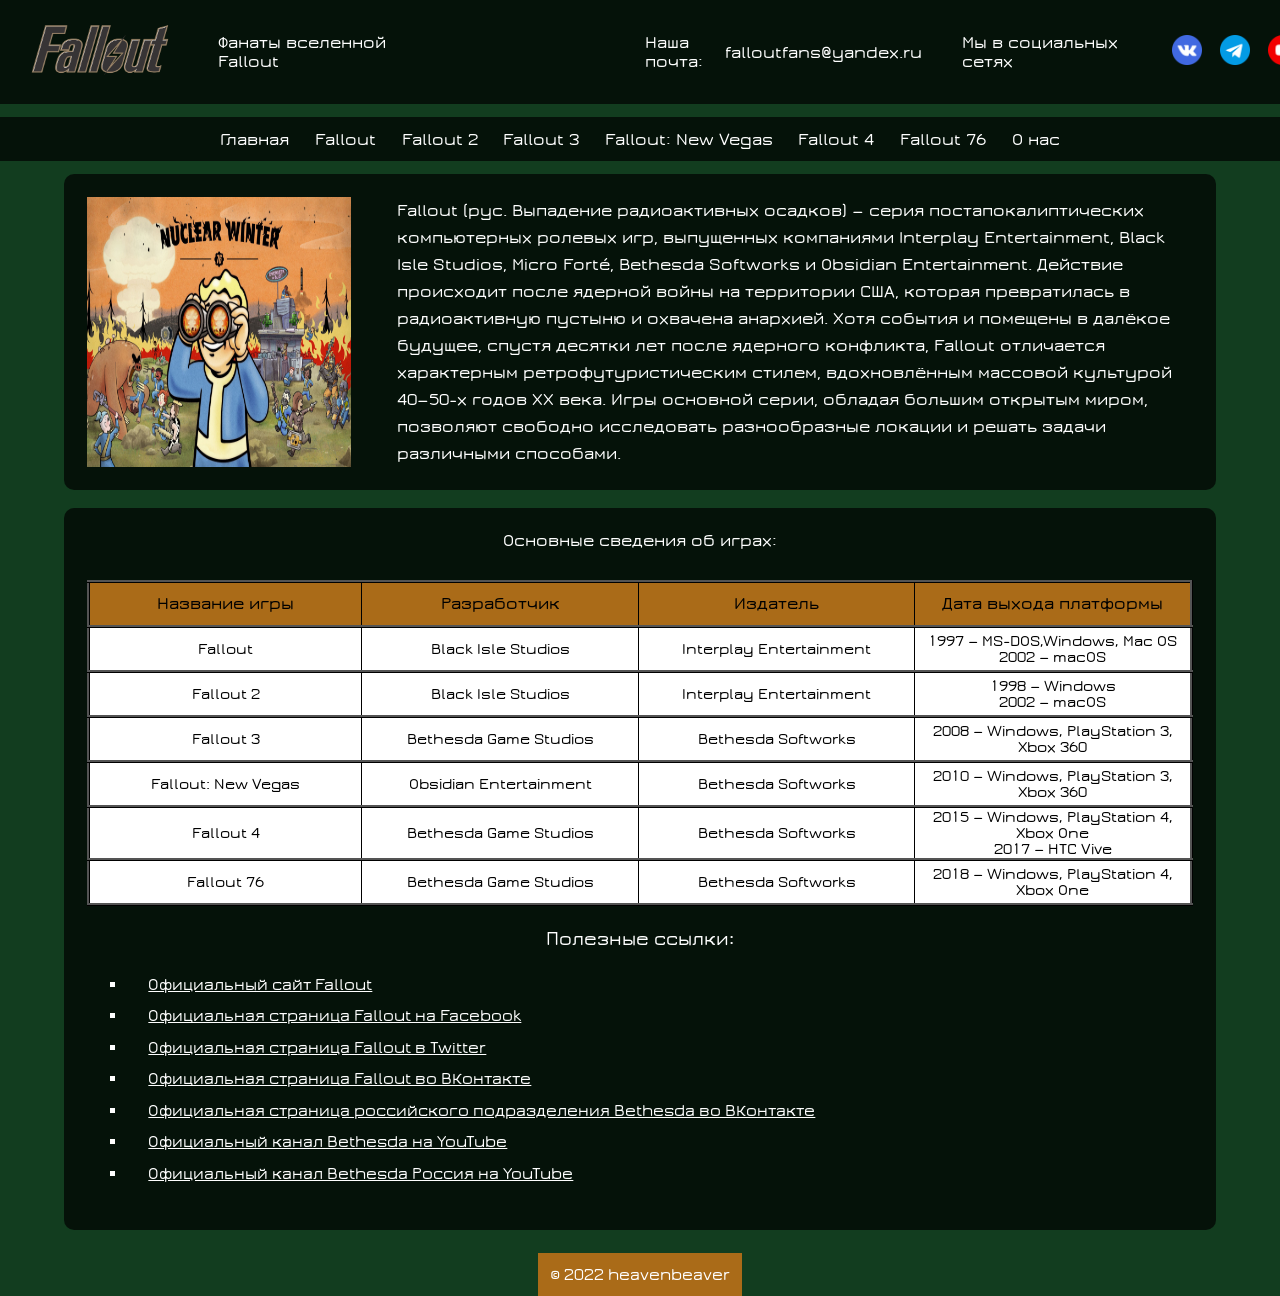
<file: index.html>
<!DOCTYPE html>
<html lang="ru">
<head>
    <meta charset="UTF-8">
    <meta http-equiv="X-UA-Compatible" content="IE=edge">
    <meta name="viewport" content="width=device-width, initial-scale=1.0">
    <link rel="stylesheet" href="/style.css">
    <link rel="shortcut icon" href="/res/img/vaultboy3.ico">
    <title>falloutfans.ru</title>
</head>
<body>
    <div class="header">
        <div class="header-item">
            <div class="logo">
                <img src="/res/img/logo.png" height="100" width="200">
            </div>
            <div class="headertext">
                Фанаты вселенной Fallout
            </div>
            <div class="post">
                <p>Наша почта:</p>
                <a href="#">falloutfans@yandex.ru</span></a>
            </div>
            <div class="soc">
                <div class="soc-text">
                    Мы в социальных сетях
                </div>
                <div class="soc-ico">
                    <a href="#"><img src="/res/img/vk.png" height="30" width="30"></a>
                    <a href="#"><img src="/res/img/telegram.png" height="30" width="30"></a>
                    <a href="#"><img src="/res/img/youtube.png" height="30" width="30"></a>
                </div>
            </div>
        </div>
    </div>

    <div class="navbar">
        <a class="nav-item" href="index.html">Главная</a>
        <a class="nav-item" href="fallout.html">Fallout</a>
        <a class="nav-item" href="fallout2.html">Fallout 2</a>
        <a class="nav-item" href="fallout3.html">Fallout 3</a>
        <a class="nav-item" href="falloutnv.html">Fallout: New Vegas</a>
        <a class="nav-item" href="fallout4.html">Fallout 4</a>
        <a class="nav-item" href="fallout76.html">Fallout 76</a>
        <a class="nav-item" href="about.html">О нас</a>
    </div>

    <div class="main-block">
        <div class="main-pic">
            <img class ="img1" src="res/img/main-pic.jpg">
        </div>
        <div class="main-text">
            Fallout (рус. Выпадение радиоактивных осадков) — 
            серия постапокалиптических компьютерных ролевых игр, выпущенных 
            компаниями Interplay Entertainment, Black Isle Studios, Micro Forté, 
            Bethesda Softworks и Obsidian Entertainment. Действие происходит 
            после ядерной войны на территории США, которая превратилась в радиоактивную 
            пустыню и охвачена анархией. 
            Хотя события и помещены в далёкое будущее, спустя десятки лет после ядерного 
            конфликта, Fallout отличается характерным ретрофутуристическим стилем, 
            вдохновлённым массовой культурой 40—50-х годов XX века. Игры основной серии, 
            обладая большим открытым миром, позволяют свободно исследовать разнообразные 
            локации и решать задачи различными способами.
        </div>
    </div>
    <div class="content-block">
        <p id="p1">Основные сведения об играх:</p>
        <div class="games-table">
            <table>
                <tr class="tr-h"> <!--это строка-->
                    <th>Название игры</th> <!--это ячейка-->
                    <th>Разработчик</th> <!--это ячейка-->
                    <th>Издатель</th> <!--это ячейка-->
                    <th>Дата выхода платформы</th> <!--это ячейка-->
                </tr>
                <tr>
                    <th>Fallout</th>
                    <th>Black Isle Studios</th>
                    <th>Interplay Entertainment</th>
                    <th>1997 — MS-DOS,Windows, Mac OS<br>2002 — macOS</th>
                </tr>
                <tr>
                    <th>Fallout 2</th>
                    <th>Black Isle Studios</th>
                    <th>Interplay Entertainment</th>
                    <th>1998 — Windows<br>2002 — macOS</th>
                </tr>
                <tr>
                    <th>Fallout 3</th>
                    <th>Bethesda Game Studios</th>
                    <th>Bethesda Softworks</th>
                    <th>2008 — Windows, PlayStation 3, Xbox 360</th>
                </tr>
                <tr>
                    <th>Fallout: New Vegas</th>
                    <th>Obsidian Entertainment</th>
                    <th>Bethesda Softworks</th>
                    <th>2010 — Windows, PlayStation 3, Xbox 360</th>
                </tr>
                <tr>
                    <th>Fallout 4</th>
                    <th>Bethesda Game Studios</th>
                    <th>Bethesda Softworks</th>
                    <th>2015 — Windows, PlayStation 4, Xbox One<br>2017 — HTC Vive</th>
                </tr>
                <tr>
                    <th>Fallout 76</th>
                    <th>Bethesda Game Studios</th>
                    <th>Bethesda Softworks</th>
                    <th>2018 — Windows, PlayStation 4, Xbox One</th>
                </tr>
            </table>
        </div>
        <div class="links">
            <p>Полезные ссылки:</p>
            <ul>
                <li><a href="http://fallout.bethesda.net/" target="_blank">Официальный сайт Fallout</a></li>
                <li><a href="https://www.facebook.com/fallout.rus/" target="_blank">Официальная страница Fallout на Facebook</a></li>
                <li><a href="https://twitter.com/Fallout?lang=ru" target="_blank">Официальная страница Fallout в Twitter</a></li>
                <li><a href="https://vk.com/fallout" target="_blank">Официальная страница Fallout во ВКонтакте</a></li>
                <li><a href="https://vk.com/bethesda" target="_blank">Официальная страница российского подразделения Bethesda во ВКонтакте</a></li>
                <li><a href="https://www.youtube.com/user/BethesdaSoftworks" target="_blank">Официальный канал Bethesda на YouTube</a></li>
                <li><a href="https://www.youtube.com/channel/UCVXvM3LgeEzBPQGp8IYbmnA" target="_blank">Официальный канал Bethesda Россия на YouTube</a></li>
            </ul>
        </div>
    </div>
    <div class="footer">
        © 2022 heavenbeaver
    </div>
</body>
</html>
</file>
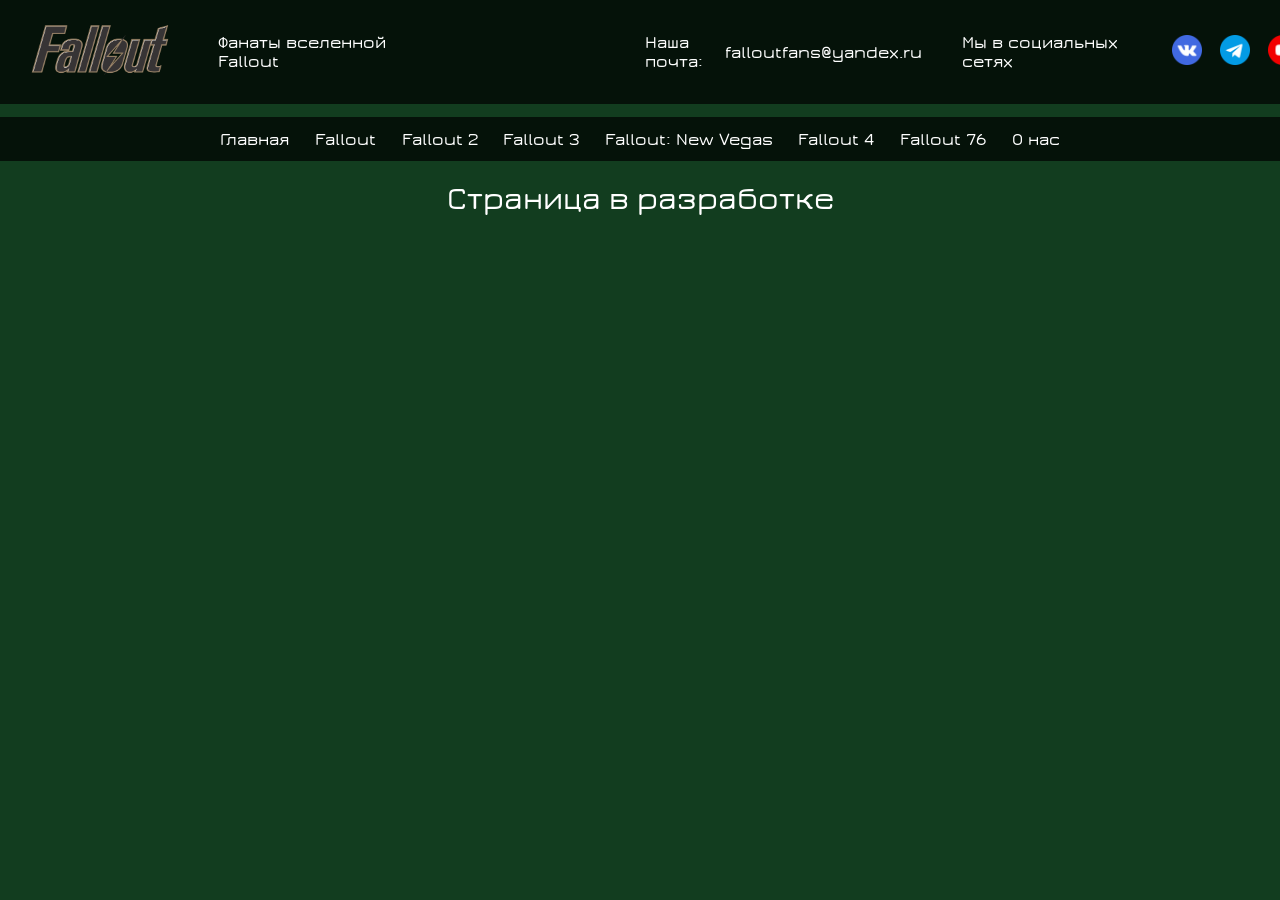
<file: about.html>
<!DOCTYPE html>
<html lang="ru">
<head>
    <meta charset="UTF-8">
    <meta http-equiv="X-UA-Compatible" content="IE=edge">
    <meta name="viewport" content="width=device-width, initial-scale=1.0">
    <link rel="stylesheet" href="/about.css">
    <link rel="shortcut icon" href="/res/img/vaultboy3.ico">
    <title>falloutfans.ru</title>
</head>
<body>
    <div class="header">
        <div class="header-item">
            <div class="logo">
                <img src="/res/img/logo.png" height="100" width="200">
            </div>
            <div class="headertext">
                Фанаты вселенной Fallout
            </div>
            <div class="post">
                <p>Наша почта:</p>
                <a href="#">falloutfans@yandex.ru</span></a>
            </div>
            <div class="soc">
                <div class="soc-text">
                    Мы в социальных сетях
                </div>
                <div class="soc-ico">
                    <a href="#"><img src="res/img/vk.png" height="30" width="30"></a>
                    <a href="#"><img src="res/img/telegram.png" height="30" width="30"></a>
                    <a href="#"><img src="res/img/youtube.png" height="30" width="30"></a>
                </div>
            </div>
        </div>
    </div>

    <div class="navbar">
        <a class="nav-item" href="index.html">Главная</a>
        <a class="nav-item" href="fallout.html">Fallout</a>
        <a class="nav-item" href="fallout2.html">Fallout 2</a>
        <a class="nav-item" href="fallout3.html">Fallout 3</a>
        <a class="nav-item" href="falloutnv.html">Fallout: New Vegas</a>
        <a class="nav-item" href="fallout4.html">Fallout 4</a>
        <a class="nav-item" href="fallout76.html">Fallout 76</a>
        <a class="nav-item" href="about.html">О нас</a>
    </div>

    <div class="ananas">
        <h1>Страница в разработке</h1>
    </div>
    
</body>
</html>
</file>
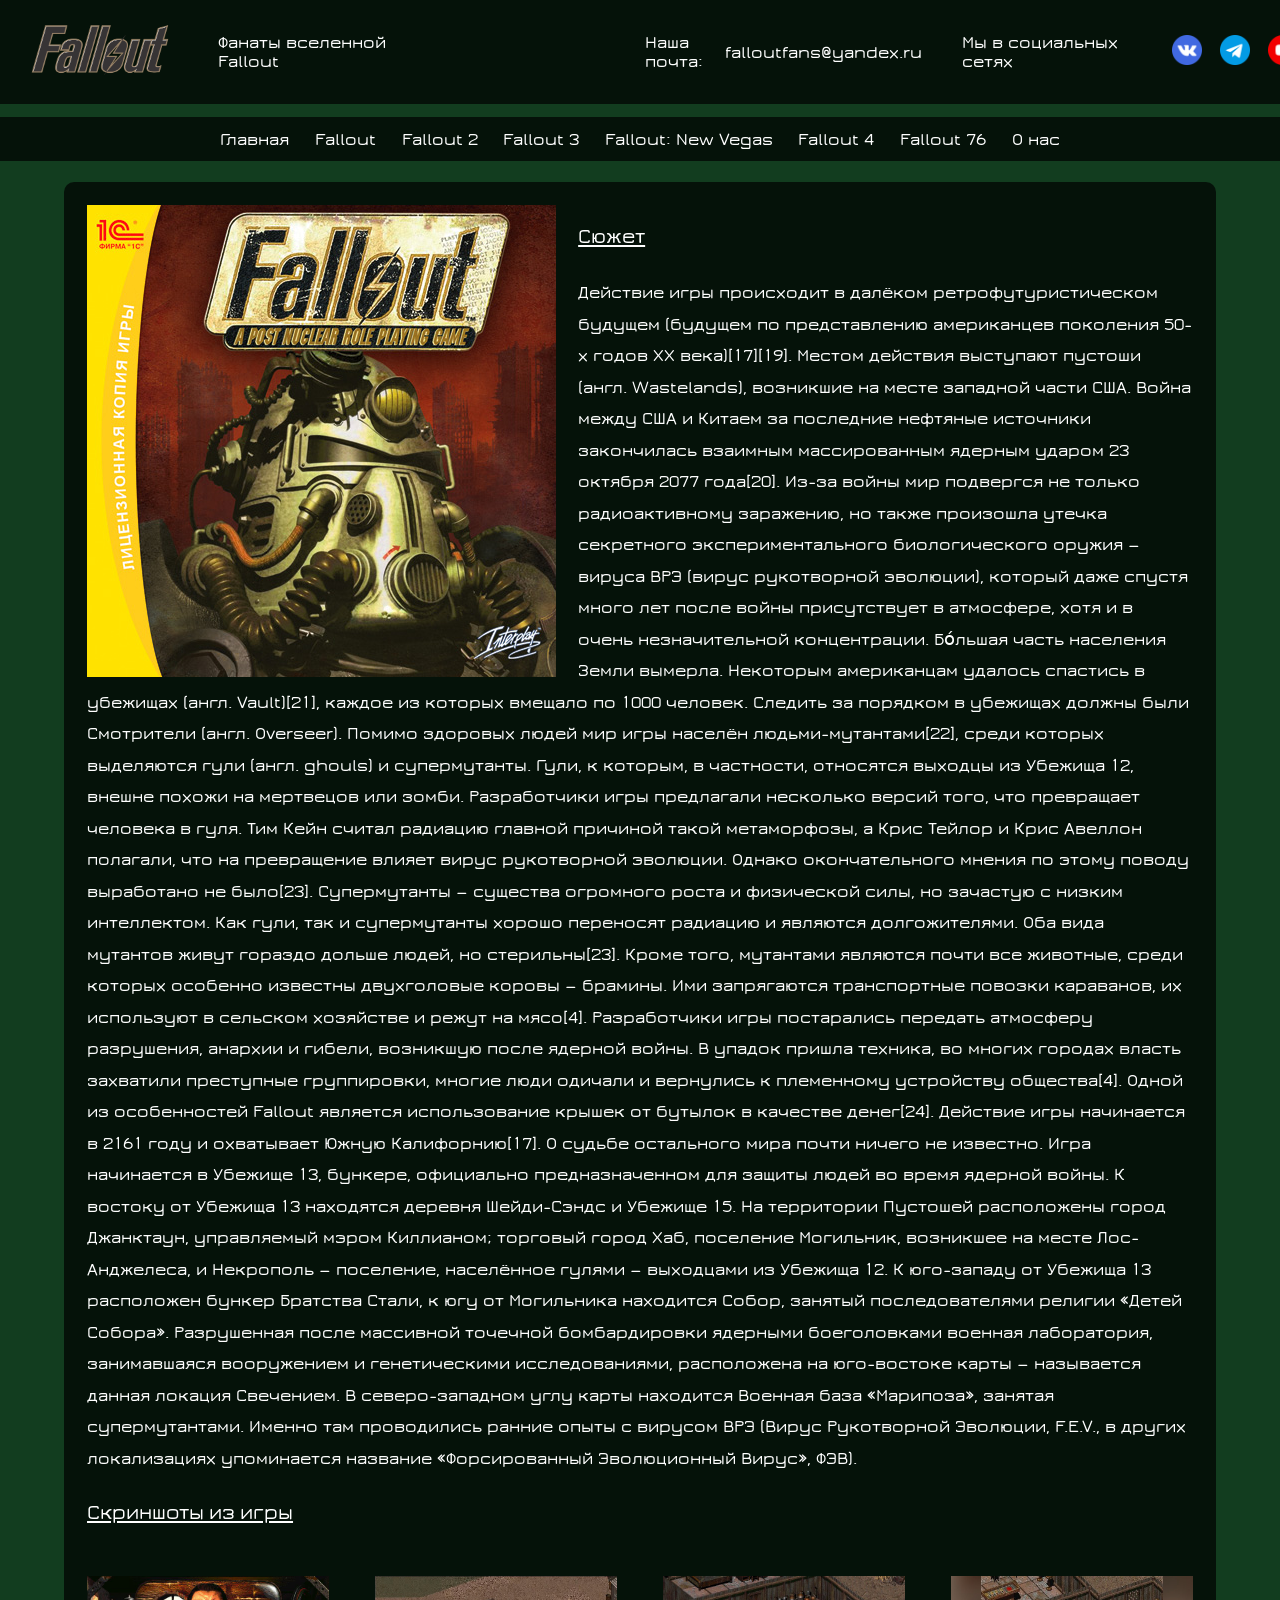
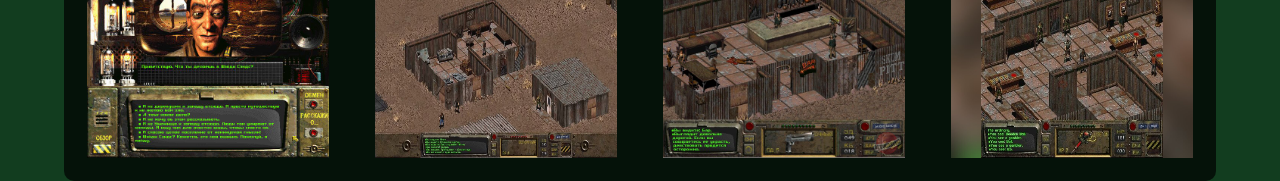
<file: fallout.html>
<!DOCTYPE html>
<html lang="ru">
<head>
    <meta charset="UTF-8">
    <meta http-equiv="X-UA-Compatible" content="IE=edge">
    <meta name="viewport" content="width=device-width, initial-scale=1.0">
    <link rel="stylesheet" href="/f1.css">
    <link rel="shortcut icon" href="/res/img/vaultboy3.ico">
    <title>falloutfans.ru</title>
</head>
<body>
    <div class="header">
        <div class="header-item">
            <div class="logo">
                <img src="/res/img/logo.png" height="100" width="200">
            </div>
            <div class="headertext">
                Фанаты вселенной Fallout
            </div>
            <div class="post">
                <p>Наша почта:</p>
                <a href="#">falloutfans@yandex.ru</span></a>
            </div>
            <div class="soc">
                <div class="soc-text">
                    Мы в социальных сетях
                </div>
                <div class="soc-ico">
                    <a href="#"><img src="/res/img/vk.png" height="30" width="30"></a>
                    <a href="#"><img src="/res/img/telegram.png" height="30" width="30"></a>
                    <a href="#"><img src="/res/img/youtube.png" height="30" width="30"></a>
                </div>
            </div>
        </div>
    </div>

    <div class="navbar">
        <a class="nav-item" href="index.html">Главная</a>
        <a class="nav-item" href="fallout.html">Fallout</a>
        <a class="nav-item" href="fallout2.html">Fallout 2</a>
        <a class="nav-item" href="fallout3.html">Fallout 3</a>
        <a class="nav-item" href="falloutnv.html">Fallout: New Vegas</a>
        <a class="nav-item" href="fallout4.html">Fallout 4</a>
        <a class="nav-item" href="fallout76.html">Fallout 76</a>
        <a class="nav-item" href="about.html">О нас</a>
    </div>

    <div class="content">
        <div class="text">
            <h3><img src="/res/img/Fallout_1_cover.jpg"><br>
                Сюжет
            </h3>
            <p>
                Действие игры происходит в далёком ретрофутуристическом будущем 
                (будущем по представлению американцев поколения 50-х годов XX века)[17][19]. 
                Местом действия выступают пустоши (англ. Wastelands), 
                возникшие на месте западной части США. Война между США и Китаем за последние 
                нефтяные источники закончилась взаимным массированным ядерным ударом 23 октября 
                2077 года[20]. Из-за войны мир подвергся не только радиоактивному заражению, 
                но также произошла утечка секретного экспериментального биологического оружия — 
                вируса ВРЭ (вирус рукотворной эволюции), который даже спустя много лет после 
                войны присутствует в атмосфере, хотя и в очень незначительной концентрации. 
                Бо́льшая часть населения Земли вымерла. Некоторым американцам удалось спастись в 
                убежищах (англ. Vault)[21], каждое из которых вмещало по 1000 человек. 
                Следить за порядком в убежищах должны были Смотрители (англ. Overseer).
                Помимо здоровых людей мир игры населён людьми-мутантами[22], среди которых 
                выделяются гули (англ. ghouls) и супермутанты. Гули, к которым, в частности, 
                относятся выходцы из Убежища 12, внешне похожи на мертвецов или зомби. 
                Разработчики игры предлагали несколько версий того, что превращает человека 
                в гуля. Тим Кейн считал радиацию главной причиной такой метаморфозы, а 
                Крис Тейлор и Крис Авеллон полагали, что на превращение влияет вирус рукотворной 
                эволюции. Однако окончательного мнения по этому поводу выработано не было[23]. 
                Супермутанты — существа огромного роста и физической силы, но зачастую с низким 
                интеллектом. Как гули, так и супермутанты хорошо переносят радиацию и являются 
                долгожителями. Оба вида мутантов живут гораздо дольше людей, но стерильны[23]. 
                Кроме того, мутантами являются почти все животные, среди которых особенно известны 
                двухголовые коровы — брамины. Ими запрягаются транспортные повозки караванов, их 
                используют в сельском хозяйстве и режут на мясо[4]. Разработчики игры постарались 
                передать атмосферу разрушения, анархии и гибели, возникшую после ядерной войны. 
                В упадок пришла техника, во многих городах власть захватили преступные группировки, 
                многие люди одичали и вернулись к племенному устройству общества[4]. Одной из 
                особенностей Fallout является использование крышек от бутылок в качестве денег[24]. 
                Действие игры начинается в 2161 году и охватывает Южную Калифорнию[17]. О судьбе 
                остального мира почти ничего не известно. Игра начинается в Убежище 13, бункере, 
                официально предназначенном для защиты людей во время ядерной войны. К востоку от 
                Убежища 13 находятся деревня Шейди-Сэндс и Убежище 15. На территории Пустошей 
                расположены город Джанктаун, управляемый мэром Киллианом; торговый город Хаб, 
                поселение Могильник, возникшее на месте Лос-Анджелеса, и Некрополь — поселение, 
                населённое гулями — выходцами из Убежища 12. К юго-западу от Убежища 13 расположен 
                бункер Братства Стали, к югу от Могильника находится Собор, занятый последователями 
                религии «Детей Собора». Разрушенная после массивной точечной бомбардировки ядерными 
                боеголовками военная лаборатория, занимавшаяся вооружением и генетическими 
                исследованиями, расположена на юго-востоке карты — называется данная локация 
                Свечением. В северо-западном углу карты находится Военная база «Марипоза», занятая 
                супермутантами. Именно там проводились ранние опыты с вирусом ВРЭ (Вирус Рукотворной 
                Эволюции, F.E.V., в других локализациях упоминается название «Форсированный 
                Эволюционный Вирус», ФЭВ).
            </p>
            <h3>Скриншоты из игры</h3>
        </div>
        <div class="screen">
            <img src="res/img/f1scr.jpg">
            <img src="res/img/f1scr2.jpg">
            <img src="res/img/f1scr3.jpg">
            <img src="res/img/f1scr4.jpg">
        </div>
    </div>

</body>
</html>
</file>
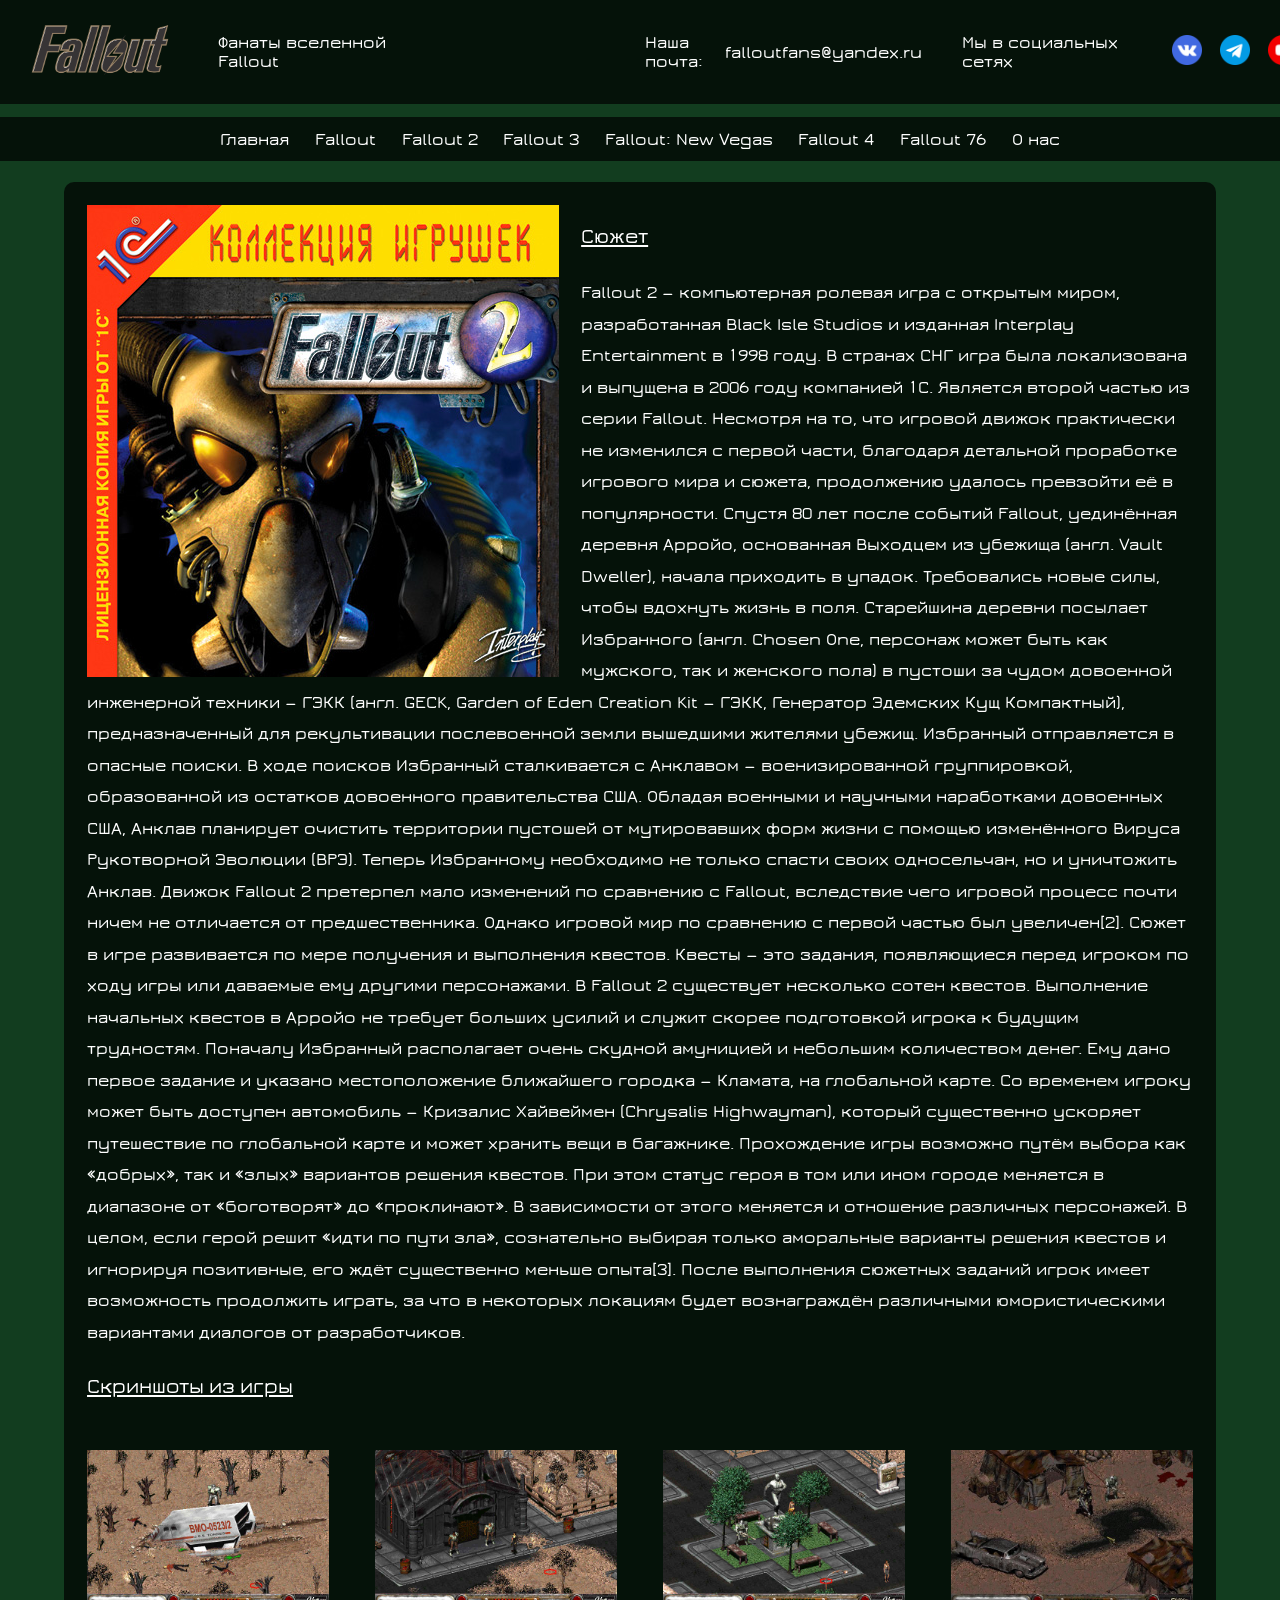
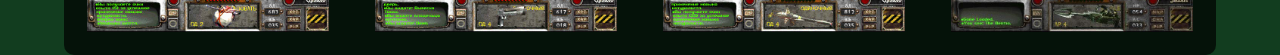
<file: fallout2.html>
<!DOCTYPE html>
<html lang="ru">
<head>
    <meta charset="UTF-8">
    <meta http-equiv="X-UA-Compatible" content="IE=edge">
    <meta name="viewport" content="width=device-width, initial-scale=1.0">
    <link rel="stylesheet" href="/f1.css">
    <link rel="shortcut icon" href="/res/img/vaultboy3.ico">
    <title>falloutfans.ru</title>
</head>
<body>
    <div class="header">
        <div class="header-item">
            <div class="logo">
                <img src="res/img/logo.png" height="100" width="200">
            </div>
            <div class="headertext">
                Фанаты вселенной Fallout
            </div>
            <div class="post">
                <p>Наша почта:</p>
                <a href="#">falloutfans@yandex.ru</span></a>
            </div>
            <div class="soc">
                <div class="soc-text">
                    Мы в социальных сетях
                </div>
                <div class="soc-ico">
                    <a href="#"><img src="res/img/vk.png" height="30" width="30"></a>
                    <a href="#"><img src="res/img/telegram.png" height="30" width="30"></a>
                    <a href="#"><img src="res/img/youtube.png" height="30" width="30"></a>
                </div>
            </div>
        </div>
    </div>

    <div class="navbar">
        <a class="nav-item" href="index.html">Главная</a>
        <a class="nav-item" href="fallout.html">Fallout</a>
        <a class="nav-item" href="fallout2.html">Fallout 2</a>
        <a class="nav-item" href="fallout3.html">Fallout 3</a>
        <a class="nav-item" href="falloutnv.html">Fallout: New Vegas</a>
        <a class="nav-item" href="fallout4.html">Fallout 4</a>
        <a class="nav-item" href="fallout76.html">Fallout 76</a>
        <a class="nav-item" href="about.html">О нас</a>
    </div>

    <div class="content">
        <div class="text">
            <h3><img src="/res/img/Fallout2_cover.jpg"><br>
                Сюжет
            </h3>
            <p>
                Fallout 2 — компьютерная ролевая игра с открытым миром, разработанная Black Isle Studios и изданная Interplay Entertainment в 1998 году. В странах СНГ игра была локализована и выпущена в 2006 году компанией 1С.

Является второй частью из серии Fallout. Несмотря на то, что игровой движок практически не изменился с первой части, благодаря детальной проработке игрового мира и сюжета, продолжению удалось превзойти её в популярности. Спустя 80 лет после событий Fallout, уединённая деревня Арройо, основанная Выходцем из убежища (англ. Vault Dweller), начала приходить в упадок. Требовались новые силы, чтобы вдохнуть жизнь в поля. Старейшина деревни посылает Избранного (англ. Chosen One, персонаж может быть как мужского, так и женского пола) в пустоши за чудом довоенной инженерной техники — ГЭКК (англ. GECK, Garden of Eden Creation Kit — ГЭКК, Генератор Эдемских Кущ Компактный), предназначенный для рекультивации послевоенной земли вышедшими жителями убежищ. Избранный отправляется в опасные поиски.

В ходе поисков Избранный сталкивается с Анклавом — военизированной группировкой, образованной из остатков довоенного правительства США. Обладая военными и научными наработками довоенных США, Анклав планирует очистить территории пустошей от мутировавших форм жизни с помощью изменённого Вируса Рукотворной Эволюции (ВРЭ). Теперь Избранному необходимо не только спасти своих односельчан, но и уничтожить Анклав.
Движок Fallout 2 претерпел мало изменений по сравнению с Fallout, вследствие чего игровой процесс почти ничем не отличается от предшественника. Однако игровой мир по сравнению с первой частью был увеличен[2].

Сюжет в игре развивается по мере получения и выполнения квестов. Квесты — это задания, появляющиеся перед игроком по ходу игры или даваемые ему другими персонажами. В Fallout 2 существует несколько сотен квестов. Выполнение начальных квестов в Арройо не требует больших усилий и служит скорее подготовкой игрока к будущим трудностям. Поначалу Избранный располагает очень скудной амуницией и небольшим количеством денег. Ему дано первое задание и указано местоположение ближайшего городка — Кламата, на глобальной карте. Со временем игроку может быть доступен автомобиль — Кризалис Хайвеймен (Chrysalis Highwayman), который существенно ускоряет путешествие по глобальной карте и может хранить вещи в багажнике.

Прохождение игры возможно путём выбора как «добрых», так и «злых» вариантов решения квестов. При этом статус героя в том или ином городе меняется в диапазоне от «боготворят» до «проклинают». В зависимости от этого меняется и отношение различных персонажей. В целом, если герой решит «идти по пути зла», сознательно выбирая только аморальные варианты решения квестов и игнорируя позитивные, его ждёт существенно меньше опыта[3].

После выполнения сюжетных заданий игрок имеет возможность продолжить играть, за что в некоторых локациям будет вознаграждён различными юмористическими вариантами диалогов от разработчиков.
            </p>
            <h3>Скриншоты из игры</h3>
        </div>
        <div class="screen">
            <img src="/res/img/f2scr1.jpg">
            <img src="/res/img/f2scr2.jpg">
            <img src="/res/img/f2scr3.jpg">
            <img src="/res/img/f2scr4.jpg">
        </div>
    </div>

</body>
</html>
</file>
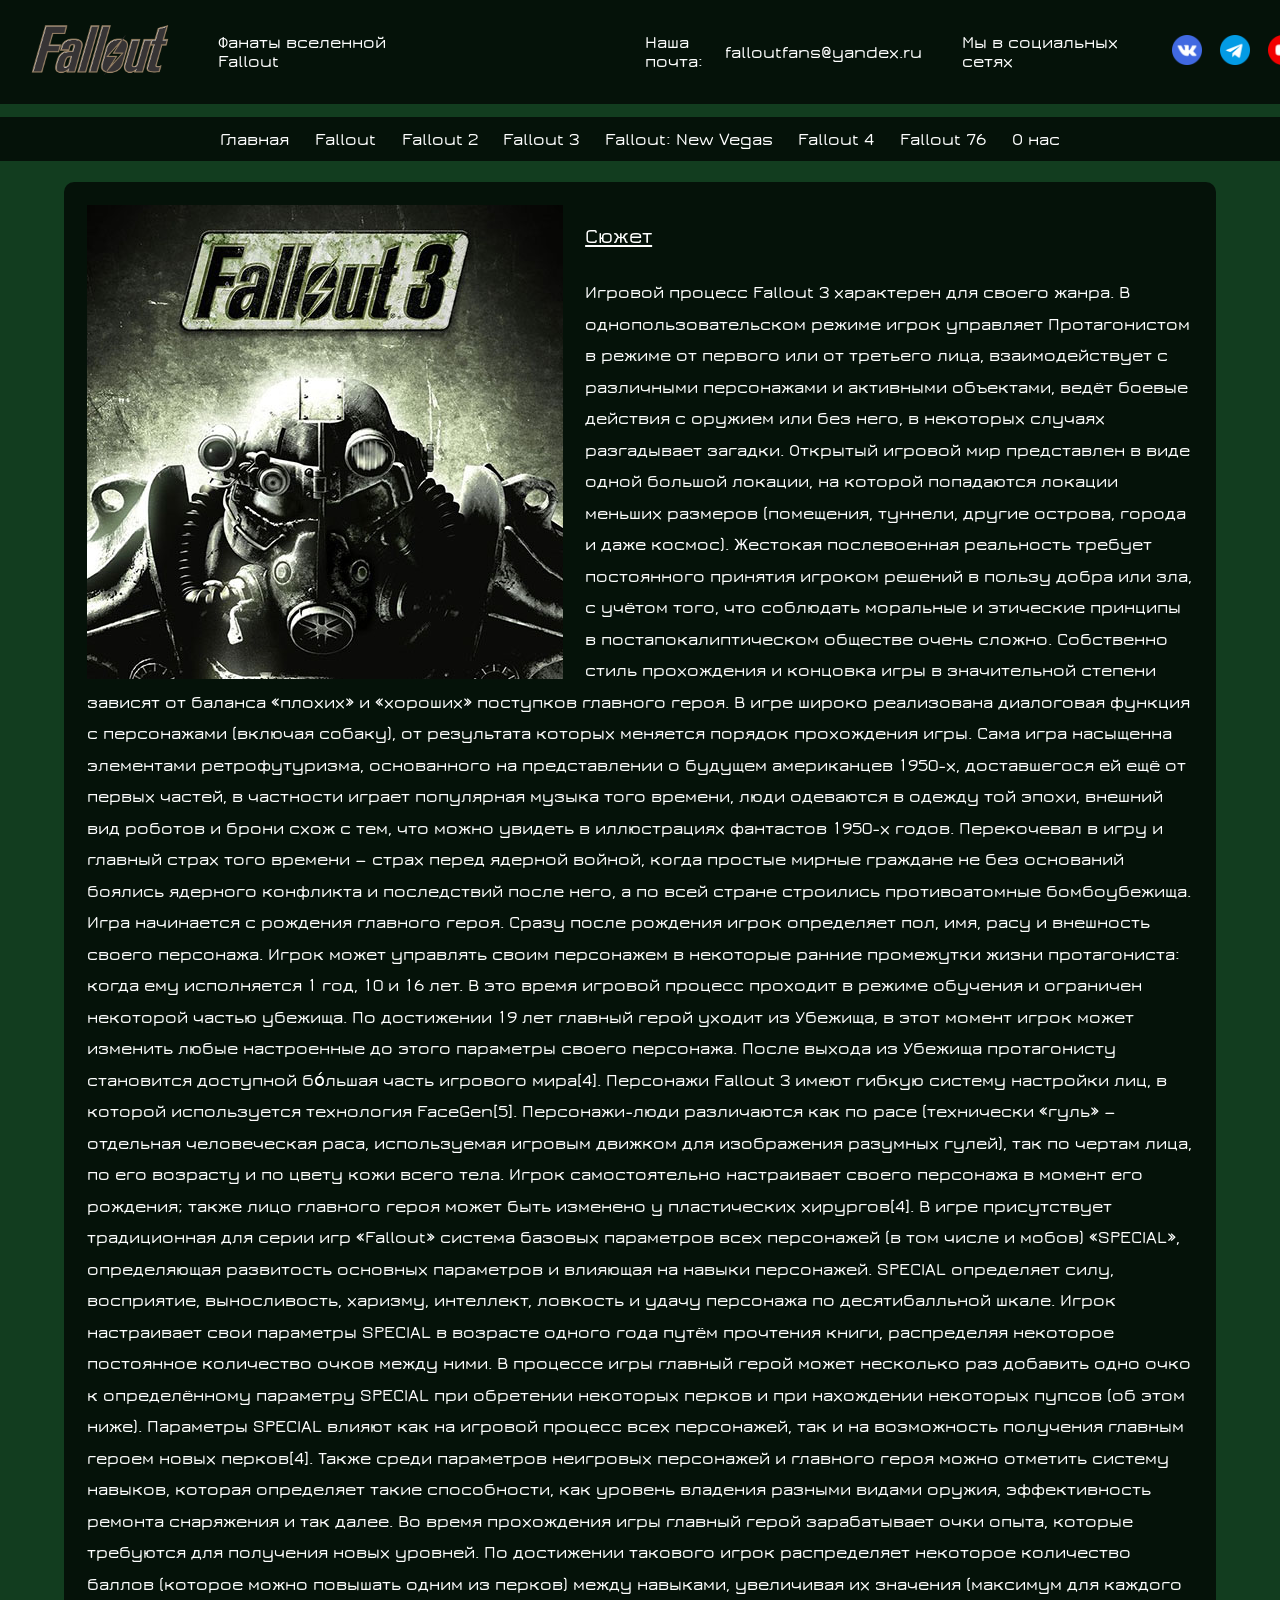
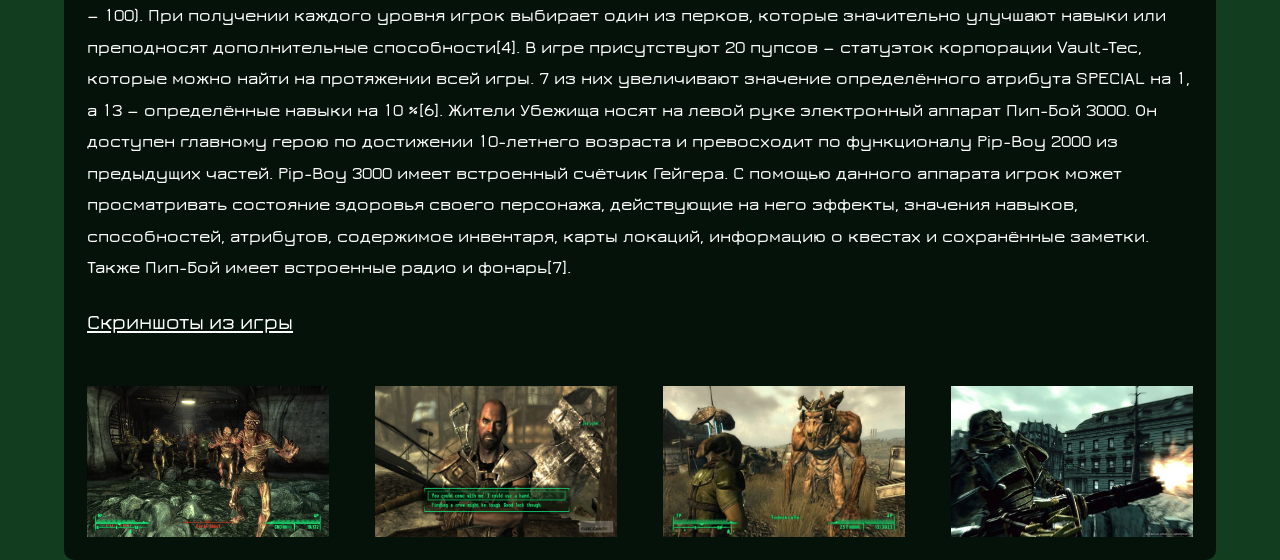
<file: fallout3.html>
<!DOCTYPE html>
<html lang="ru">
<head>
    <meta charset="UTF-8">
    <meta http-equiv="X-UA-Compatible" content="IE=edge">
    <meta name="viewport" content="width=device-width, initial-scale=1.0">
    <link rel="stylesheet" href="/f1.css">
    <link rel="shortcut icon" href="/res/img/vaultboy3.ico">
    <title>falloutfans.ru</title>
</head>
<body>
    <div class="header">
        <div class="header-item">
            <div class="logo">
                <img src="res/img/logo.png" height="100" width="200">
            </div>
            <div class="headertext">
                Фанаты вселенной Fallout
            </div>
            <div class="post">
                <p>Наша почта:</p>
                <a href="#">falloutfans@yandex.ru</span></a>
            </div>
            <div class="soc">
                <div class="soc-text">
                    Мы в социальных сетях
                </div>
                <div class="soc-ico">
                    <a href="#"><img src="res/img/vk.png" height="30" width="30"></a>
                    <a href="#"><img src="res/img/telegram.png" height="30" width="30"></a>
                    <a href="#"><img src="res/img/youtube.png" height="30" width="30"></a>
                </div>
            </div>
        </div>
    </div>

    <div class="navbar">
        <a class="nav-item" href="index.html">Главная</a>
        <a class="nav-item" href="fallout.html">Fallout</a>
        <a class="nav-item" href="fallout2.html">Fallout 2</a>
        <a class="nav-item" href="fallout3.html">Fallout 3</a>
        <a class="nav-item" href="falloutnv.html">Fallout: New Vegas</a>
        <a class="nav-item" href="fallout4.html">Fallout 4</a>
        <a class="nav-item" href="fallout76.html">Fallout 76</a>
        <a class="nav-item" href="about.html">О нас</a>
    </div>

    <div class="content">
        <div class="text">
            <h3><img src="/res/img/Fallout_3_cover.jpg"><br>
                Сюжет
            </h3>
            <p>
                Игровой процесс Fallout 3 характерен для своего жанра. В однопользовательском режиме игрок управляет Протагонистом в режиме от первого или от третьего лица, взаимодействует с различными персонажами и активными объектами, ведёт боевые действия с оружием или без него, в некоторых случаях разгадывает загадки. Открытый игровой мир представлен в виде одной большой локации, на которой попадаются локации меньших размеров (помещения, туннели, другие острова, города и даже космос).

Жестокая послевоенная реальность требует постоянного принятия игроком решений в пользу добра или зла, с учётом того, что соблюдать моральные и этические принципы в постапокалиптическом обществе очень сложно. Собственно стиль прохождения и концовка игры в значительной степени зависят от баланса «плохих» и «хороших» поступков главного героя. В игре широко реализована диалоговая функция с персонажами (включая собаку), от результата которых меняется порядок прохождения игры.

Сама игра насыщенна элементами ретрофутуризма, основанного на представлении о будущем американцев 1950-х, доставшегося ей ещё от первых частей, в частности играет популярная музыка того времени, люди одеваются в одежду той эпохи, внешний вид роботов и брони схож с тем, что можно увидеть в иллюстрациях фантастов 1950-х годов. Перекочевал в игру и главный страх того времени — страх перед ядерной войной, когда простые мирные граждане не без оснований боялись ядерного конфликта и последствий после него, а по всей стране строились противоатомные бомбоубежища.
Игра начинается с рождения главного героя. Сразу после рождения игрок определяет пол, имя, расу и внешность своего персонажа. Игрок может управлять своим персонажем в некоторые ранние промежутки жизни протагониста: когда ему исполняется 1 год, 10 и 16 лет. В это время игровой процесс проходит в режиме обучения и ограничен некоторой частью убежища. По достижении 19 лет главный герой уходит из Убежища, в этот момент игрок может изменить любые настроенные до этого параметры своего персонажа. После выхода из Убежища протагонисту становится доступной бо́льшая часть игрового мира[4].

Персонажи Fallout 3 имеют гибкую систему настройки лиц, в которой используется технология FaceGen[5]. Персонажи-люди различаются как по расе (технически «гуль» — отдельная человеческая раса, используемая игровым движком для изображения разумных гулей), так по чертам лица, по его возрасту и по цвету кожи всего тела. Игрок самостоятельно настраивает своего персонажа в момент его рождения; также лицо главного героя может быть изменено у пластических хирургов[4].

В игре присутствует традиционная для серии игр «Fallout» система базовых параметров всех персонажей (в том числе и мобов) «SPECIAL», определяющая развитость основных параметров и влияющая на навыки персонажей. SPECIAL определяет силу, восприятие, выносливость, харизму, интеллект, ловкость и удачу персонажа по десятибалльной шкале. Игрок настраивает свои параметры SPECIAL в возрасте одного года путём прочтения книги, распределяя некоторое постоянное количество очков между ними. В процессе игры главный герой может несколько раз добавить одно очко к определённому параметру SPECIAL при обретении некоторых перков и при нахождении некоторых пупсов (об этом ниже). Параметры SPECIAL влияют как на игровой процесс всех персонажей, так и на возможность получения главным героем новых перков[4].

Также среди параметров неигровых персонажей и главного героя можно отметить систему навыков, которая определяет такие способности, как уровень владения разными видами оружия, эффективность ремонта снаряжения и так далее. Во время прохождения игры главный герой зарабатывает очки опыта, которые требуются для получения новых уровней. По достижении такового игрок распределяет некоторое количество баллов (которое можно повышать одним из перков) между навыками, увеличивая их значения (максимум для каждого — 100). При получении каждого уровня игрок выбирает один из перков, которые значительно улучшают навыки или преподносят дополнительные способности[4].

В игре присутствуют 20 пупсов — статуэток корпорации Vault-Tec, которые можно найти на протяжении всей игры. 7 из них увеличивают значение определённого атрибута SPECIAL на 1, а 13 — определённые навыки на 10 %[6].

Жители Убежища носят на левой руке электронный аппарат Пип-Бой 3000. Он доступен главному герою по достижении 10-летнего возраста и превосходит по функционалу Pip-Boy 2000 из предыдущих частей. Pip-Boy 3000 имеет встроенный счётчик Гейгера. С помощью данного аппарата игрок может просматривать состояние здоровья своего персонажа, действующие на него эффекты, значения навыков, способностей, атрибутов, содержимое инвентаря, карты локаций, информацию о квестах и сохранённые заметки. Также Пип-Бой имеет встроенные радио и фонарь[7].
            </p>
            <h3>Скриншоты из игры</h3>
        </div>
        <div class="screen">
            <img src="/res/img/f3scr1.jpg">
            <img src="/res/img/f3scr2.jpg">
            <img src="/res/img/f3scr3.jpg">
            <img src="/res/img/f3scr4.jpg">
        </div>
    </div>

</body>
</html>
</file>
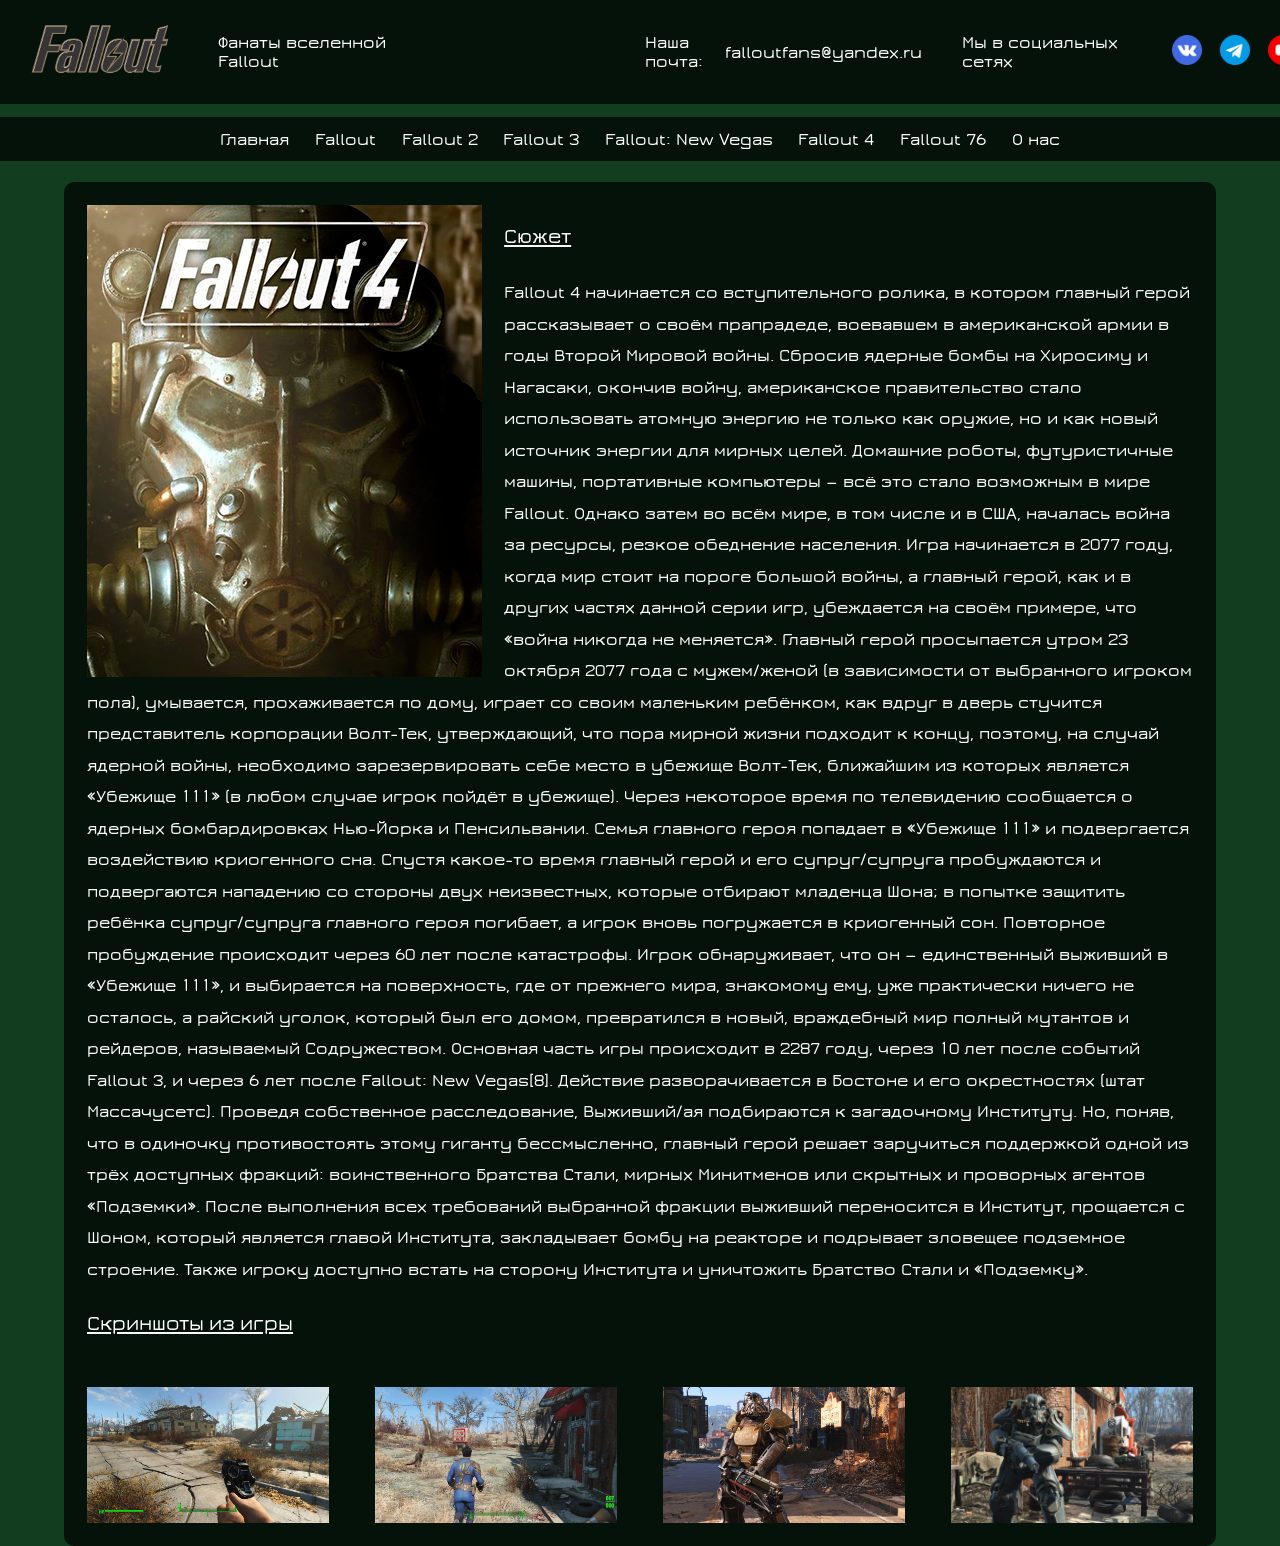
<file: fallout4.html>
<!DOCTYPE html>
<html lang="ru">
<head>
    <meta charset="UTF-8">
    <meta http-equiv="X-UA-Compatible" content="IE=edge">
    <meta name="viewport" content="width=device-width, initial-scale=1.0">
    <link rel="stylesheet" href="f1.css">
    <link rel="shortcut icon" href="../site/res/img/vaultboy3.ico">
    <title>falloutfans.ru</title>
</head>
<body>
    <div class="header">
        <div class="header-item">
            <div class="logo">
                <img src="/res/img/logo.png" height="100" width="200">
            </div>
            <div class="headertext">
                Фанаты вселенной Fallout
            </div>
            <div class="post">
                <p>Наша почта:</p>
                <a href="#">falloutfans@yandex.ru</span></a>
            </div>
            <div class="soc">
                <div class="soc-text">
                    Мы в социальных сетях
                </div>
                <div class="soc-ico">
                    <a href="#"><img src="res/img/vk.png" height="30" width="30"></a>
                    <a href="#"><img src="res/img/telegram.png" height="30" width="30"></a>
                    <a href="#"><img src="res/img/youtube.png" height="30" width="30"></a>
                </div>
            </div>
        </div>
    </div>

    <div class="navbar">
        <a class="nav-item" href="index.html">Главная</a>
        <a class="nav-item" href="fallout.html">Fallout</a>
        <a class="nav-item" href="fallout2.html">Fallout 2</a>
        <a class="nav-item" href="fallout3.html">Fallout 3</a>
        <a class="nav-item" href="falloutnv.html">Fallout: New Vegas</a>
        <a class="nav-item" href="fallout4.html">Fallout 4</a>
        <a class="nav-item" href="fallout76.html">Fallout 76</a>
        <a class="nav-item" href="about.html">О нас</a>
    </div>

    <div class="content">
        <div class="text">
            <h3><img src="/res/img/Fallout_4_cover.png"><br>
                Сюжет
            </h3>
            <p>
                Fallout 4 начинается со вступительного ролика, в котором главный герой рассказывает о своём прапрадеде, воевавшем в американской армии в годы Второй Мировой войны. Сбросив ядерные бомбы на Хиросиму и Нагасаки, окончив войну, американское правительство стало использовать атомную энергию не только как оружие, но и как новый источник энергии для мирных целей. Домашние роботы, футуристичные машины, портативные компьютеры — всё это стало возможным в мире Fallout. Однако затем во всём мире, в том числе и в США, началась война за ресурсы, резкое обеднение населения. Игра начинается в 2077 году, когда мир стоит на пороге большой войны, а главный герой, как и в других частях данной серии игр, убеждается на своём примере, что «война никогда не меняется».

Главный герой просыпается утром 23 октября 2077 года с мужем/женой (в зависимости от выбранного игроком пола), умывается, прохаживается по дому, играет со своим маленьким ребёнком, как вдруг в дверь стучится представитель корпорации Волт-Тек, утверждающий, что пора мирной жизни подходит к концу, поэтому, на случай ядерной войны, необходимо зарезервировать себе место в убежище Волт-Тек, ближайшим из которых является «Убежище 111» (в любом случае игрок пойдёт в убежище). Через некоторое время по телевидению сообщается о ядерных бомбардировках Нью-Йорка и Пенсильвании. Семья главного героя попадает в «Убежище 111» и подвергается воздействию криогенного сна.

Спустя какое-то время главный герой и его супруг/супруга пробуждаются и подвергаются нападению со стороны двух неизвестных, которые отбирают младенца Шона; в попытке защитить ребёнка супруг/супруга главного героя погибает, а игрок вновь погружается в криогенный сон. Повторное пробуждение происходит через 60 лет после катастрофы. Игрок обнаруживает, что он — единственный выживший в «Убежище 111», и выбирается на поверхность, где от прежнего мира, знакомому ему, уже практически ничего не осталось, а райский уголок, который был его домом, превратился в новый, враждебный мир полный мутантов и рейдеров, называемый Содружеством.

Основная часть игры происходит в 2287 году, через 10 лет после событий Fallout 3, и через 6 лет после Fallout: New Vegas[8]. Действие разворачивается в Бостоне и его окрестностях (штат Массачусетс).

Проведя собственное расследование, Выживший/ая подбираются к загадочному Институту. Но, поняв, что в одиночку противостоять этому гиганту бессмысленно, главный герой решает заручиться поддержкой одной из трёх доступных фракций: воинственного Братства Стали, мирных Минитменов или скрытных и проворных агентов «Подземки». После выполнения всех требований выбранной фракции выживший переносится в Институт, прощается с Шоном, который является главой Института, закладывает бомбу на реакторе и подрывает зловещее подземное строение. Также игроку доступно встать на сторону Института и уничтожить Братство Стали и «Подземку».
            </p>
            <h3>Скриншоты из игры</h3>
        </div>
        <div class="screen">
            <img src="/res/img/f4scr1.jpg">
            <img src="/res/img/f4scr2.jpg">
            <img src="/res/img/f4scr3.jpg">
            <img src="/res/img/f4scr4.jpg">
        </div>
    </div>

</body>
</html>
</file>
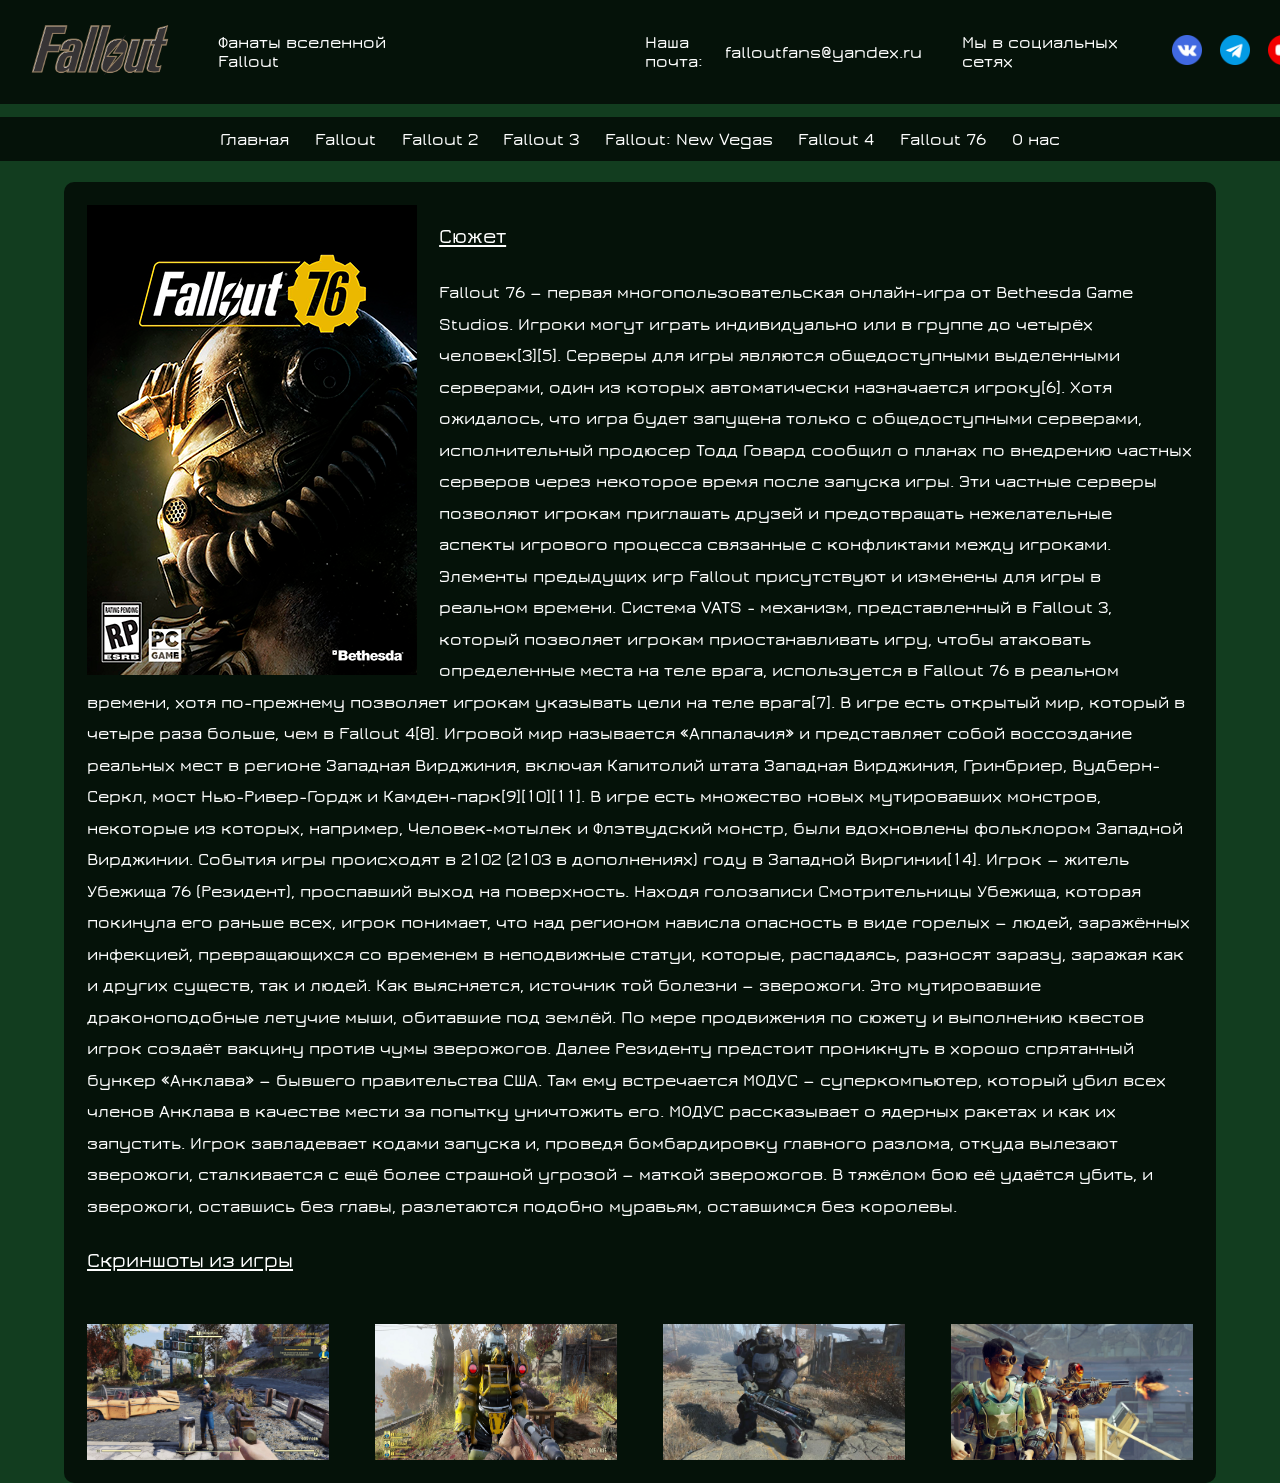
<file: fallout76.html>
<!DOCTYPE html>
<html lang="ru">
<head>
    <meta charset="UTF-8">
    <meta http-equiv="X-UA-Compatible" content="IE=edge">
    <meta name="viewport" content="width=device-width, initial-scale=1.0">
    <link rel="stylesheet" href="/f1.css">
    <link rel="shortcut icon" href="/res/img/vaultboy3.ico">
    <title>falloutfans.ru</title>
</head>
<body>
    <div class="header">
        <div class="header-item">
            <div class="logo">
                <img src="/res/img/logo.png" height="100" width="200">
            </div>
            <div class="headertext">
                Фанаты вселенной Fallout
            </div>
            <div class="post">
                <p>Наша почта:</p>
                <a href="#">falloutfans@yandex.ru</span></a>
            </div>
            <div class="soc">
                <div class="soc-text">
                    Мы в социальных сетях
                </div>
                <div class="soc-ico">
                    <a href="#"><img src="res/img/vk.png" height="30" width="30"></a>
                    <a href="#"><img src="res/img/telegram.png" height="30" width="30"></a>
                    <a href="#"><img src="res/img/youtube.png" height="30" width="30"></a>
                </div>
            </div>
        </div>
    </div>

    <div class="navbar">
        <a class="nav-item" href="index.html">Главная</a>
        <a class="nav-item" href="fallout.html">Fallout</a>
        <a class="nav-item" href="fallout2.html">Fallout 2</a>
        <a class="nav-item" href="fallout3.html">Fallout 3</a>
        <a class="nav-item" href="falloutnv.html">Fallout: New Vegas</a>
        <a class="nav-item" href="fallout4.html">Fallout 4</a>
        <a class="nav-item" href="fallout76.html">Fallout 76</a>
        <a class="nav-item" href="about.html">О нас</a>
    </div>

    <div class="content">
        <div class="text">
            <h3><img src="/res/img/Fallout_76_cover.png"><br>
                Сюжет
            </h3>
            <p>
                Fallout 76 — первая многопользовательская онлайн-игра от Bethesda Game Studios. Игроки могут играть индивидуально или в группе до четырёх человек[3][5]. Серверы для игры являются общедоступными выделенными серверами, один из которых автоматически назначается игроку[6]. Хотя ожидалось, что игра будет запущена только с общедоступными серверами, исполнительный продюсер Тодд Говард сообщил о планах по внедрению частных серверов через некоторое время после запуска игры. Эти частные серверы позволяют игрокам приглашать друзей и предотвращать нежелательные аспекты игрового процесса связанные с конфликтами между игроками. Элементы предыдущих игр Fallout присутствуют и изменены для игры в реальном времени. Система VATS - механизм, представленный в Fallout 3, который позволяет игрокам приостанавливать игру, чтобы атаковать определенные места на теле врага, используется в Fallout 76 в реальном времени, хотя по-прежнему позволяет игрокам указывать цели на теле врага[7].

                В игре есть открытый мир, который в четыре раза больше, чем в Fallout 4[8]. Игровой мир называется «Аппалачия» и представляет собой воссоздание реальных мест в регионе Западная Вирджиния, включая Капитолий штата Западная Вирджиния, Гринбриер, Вудберн-Серкл, мост Нью-Ривер-Гордж и Камден-парк[9][10][11]. В игре есть множество новых мутировавших монстров, некоторые из которых, например, Человек-мотылек и Флэтвудский монстр, были вдохновлены фольклором Западной Вирджинии. События игры происходят в 2102 (2103 в дополнениях) году в Западной Виргинии[14]. Игрок — житель Убежища 76 (Резидент), проспавший выход на поверхность. Находя голозаписи Смотрительницы Убежища, которая покинула его раньше всех, игрок понимает, что над регионом нависла опасность в виде горелых — людей, заражённых инфекцией, превращающихся со временем в неподвижные статуи, которые, распадаясь, разносят заразу, заражая как и других существ, так и людей. Как выясняется, источник той болезни — зверожоги. Это мутировавшие драконоподобные летучие мыши, обитавшие под землёй. По мере продвижения по сюжету и выполнению квестов игрок создаёт вакцину против чумы зверожогов.

                Далее Резиденту предстоит проникнуть в хорошо спрятанный бункер «Анклава» — бывшего правительства США. Там ему встречается МОДУС — суперкомпьютер, который убил всех членов Анклава в качестве мести за попытку уничтожить его. МОДУС рассказывает о ядерных ракетах и как их запустить. Игрок завладевает кодами запуска и, проведя бомбардировку главного разлома, откуда вылезают зверожоги, сталкивается с ещё более страшной угрозой — маткой зверожогов. В тяжёлом бою её удаётся убить, и зверожоги, оставшись без главы, разлетаются подобно муравьям, оставшимся без королевы.
            </p>
            <h3>Скриншоты из игры</h3>
        </div>
        <div class="screen">
            <img src="/res/img/f76scr1.jpg">
            <img src="/res/img/f76scr2.jpg">
            <img src="/res/img/f76scr3.jpg">
            <img src="/res/img/f76scr4.jpg">
        </div>
    </div>
</body>
</html>
</file>
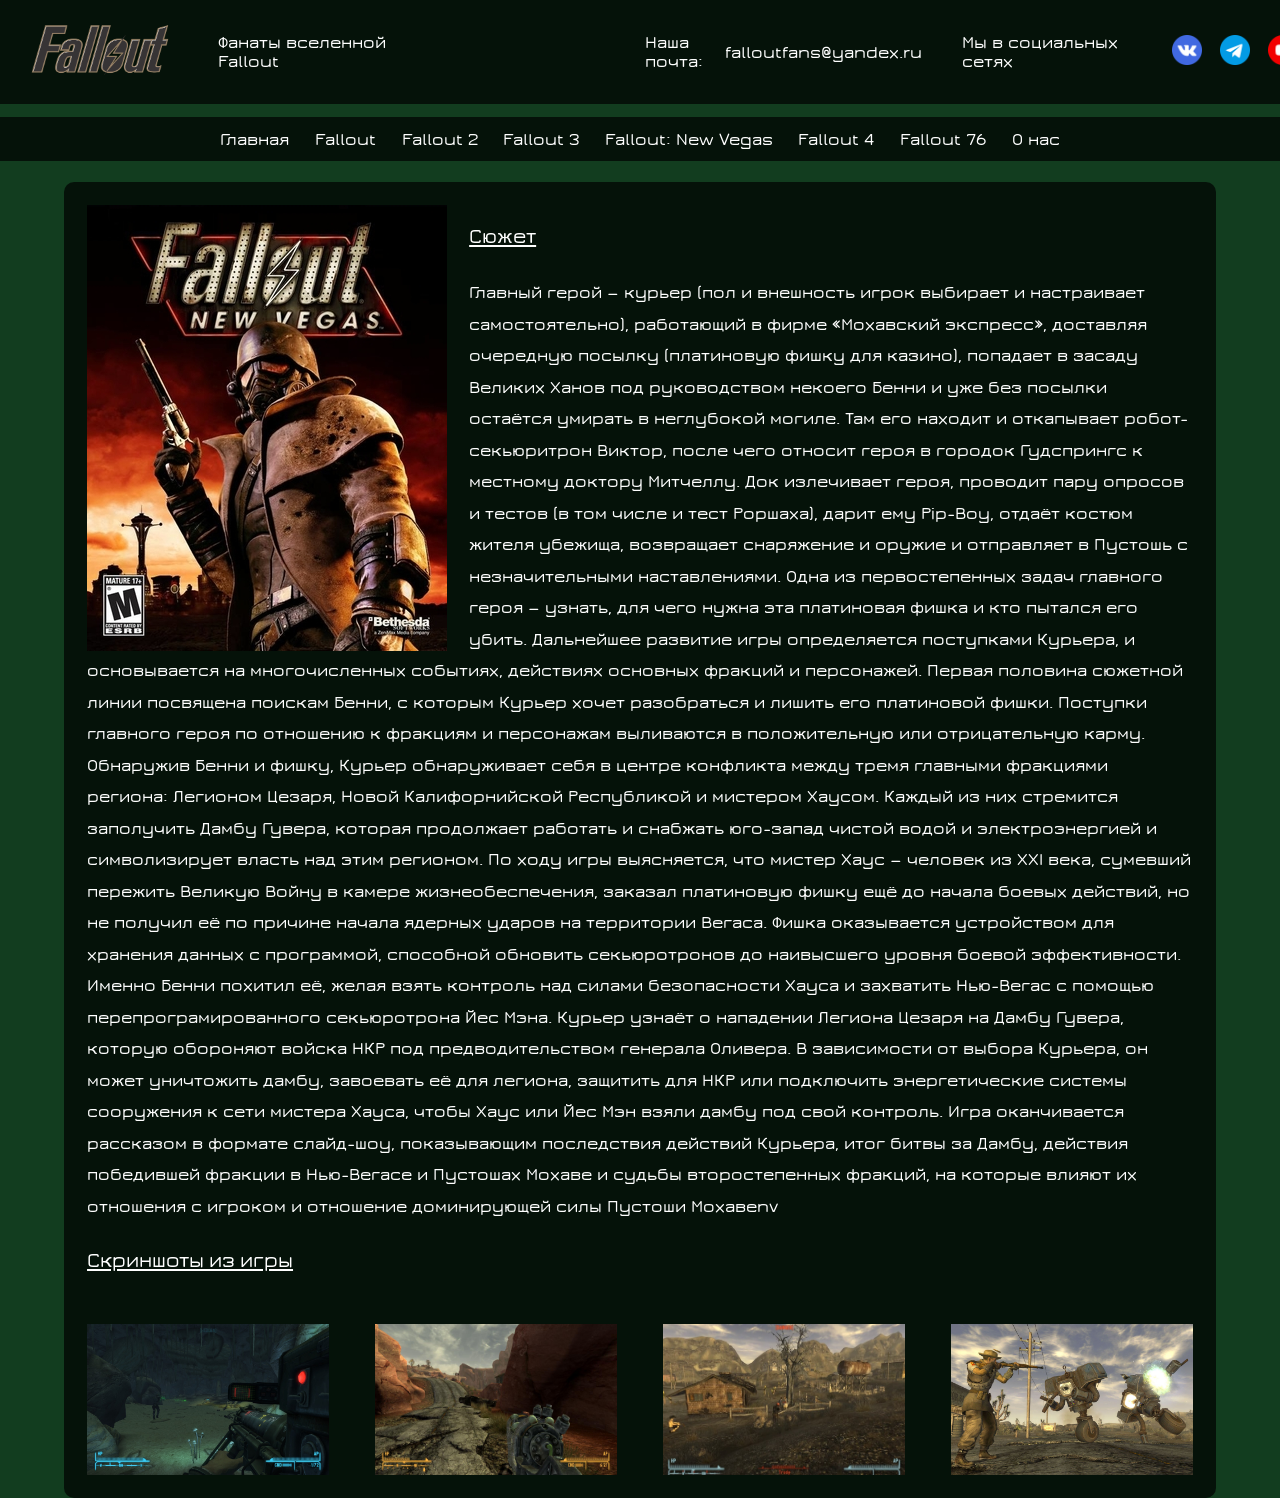
<file: falloutnv.html>
<!DOCTYPE html>
<html lang="ru">
<head>
    <meta charset="UTF-8">
    <meta http-equiv="X-UA-Compatible" content="IE=edge">
    <meta name="viewport" content="width=device-width, initial-scale=1.0">
    <link rel="stylesheet" href="f1.css">
    <link rel="shortcut icon" href="/res/img/vaultboy3.ico">
    <title>falloutfans.ru</title>
</head>
<body>
    <div class="header">
        <div class="header-item">
            <div class="logo">
                <img src="/res/img/logo.png" height="100" width="200">
            </div>
            <div class="headertext">
                Фанаты вселенной Fallout
            </div>
            <div class="post">
                <p>Наша почта:</p>
                <a href="#">falloutfans@yandex.ru</span></a>
            </div>
            <div class="soc">
                <div class="soc-text">
                    Мы в социальных сетях
                </div>
                <div class="soc-ico">
                    <a href="#"><img src="res/img/vk.png" height="30" width="30"></a>
                    <a href="#"><img src="res/img/telegram.png" height="30" width="30"></a>
                    <a href="#"><img src="res/img/youtube.png" height="30" width="30"></a>
                </div>
            </div>
        </div>
    </div>

    <div class="navbar">
        <a class="nav-item" href="index.html">Главная</a>
        <a class="nav-item" href="fallout.html">Fallout</a>
        <a class="nav-item" href="fallout2.html">Fallout 2</a>
        <a class="nav-item" href="fallout3.html">Fallout 3</a>
        <a class="nav-item" href="falloutnv.html">Fallout: New Vegas</a>
        <a class="nav-item" href="fallout4.html">Fallout 4</a>
        <a class="nav-item" href="fallout76.html">Fallout 76</a>
        <a class="nav-item" href="about.html">О нас</a>
    </div>

    <div class="content">
        <div class="text">
            <h3><img src="/res/img/Fallout_new_vegas_cover.jpg"><br>
                Сюжет
            </h3>
            <p>
                Главный герой — курьер (пол и внешность игрок выбирает и настраивает самостоятельно), работающий в фирме «Мохавский экспресс», доставляя очередную посылку (платиновую фишку для казино), попадает в засаду Великих Ханов под руководством некоего Бенни и уже без посылки остаётся умирать в неглубокой могиле. Там его находит и откапывает робот-секьюритрон Виктор, после чего относит героя в городок Гудспрингс к местному доктору Митчеллу. Док излечивает героя, проводит пару опросов и тестов (в том числе и тест Роршаха), дарит ему Pip-Boy, отдаёт костюм жителя убежища, возвращает снаряжение и оружие и отправляет в Пустошь с незначительными наставлениями. Одна из первостепенных задач главного героя — узнать, для чего нужна эта платиновая фишка и кто пытался его убить.

Дальнейшее развитие игры определяется поступками Курьера, и основывается на многочисленных событиях, действиях основных фракций и персонажей. Первая половина сюжетной линии посвящена поискам Бенни, с которым Курьер хочет разобраться и лишить его платиновой фишки. Поступки главного героя по отношению к фракциям и персонажам выливаются в положительную или отрицательную карму. Обнаружив Бенни и фишку, Курьер обнаруживает себя в центре конфликта между тремя главными фракциями региона: Легионом Цезаря, Новой Калифорнийской Республикой и мистером Хаусом. Каждый из них стремится заполучить Дамбу Гувера, которая продолжает работать и снабжать юго-запад чистой водой и электроэнергией и символизирует власть над этим регионом. По ходу игры выясняется, что мистер Хаус — человек из XXI века, сумевший пережить Великую Войну в камере жизнеобеспечения, заказал платиновую фишку ещё до начала боевых действий, но не получил её по причине начала ядерных ударов на территории Вегаса. Фишка оказывается устройством для хранения данных с программой, способной обновить секьюротронов до наивысшего уровня боевой эффективности. Именно Бенни похитил её, желая взять контроль над силами безопасности Хауса и захватить Нью-Вегас с помощью перепрограмированного секьюротрона Йес Мэна.

Курьер узнаёт о нападении Легиона Цезаря на Дамбу Гувера, которую обороняют войска НКР под предводительством генерала Оливера. В зависимости от выбора Курьера, он может уничтожить дамбу, завоевать её для легиона, защитить для НКР или подключить энергетические системы сооружения к сети мистера Хауса, чтобы Хаус или Йес Мэн взяли дамбу под свой контроль. Игра оканчивается рассказом в формате слайд-шоу, показывающим последствия действий Курьера, итог битвы за Дамбу, действия победившей фракции в Нью-Вегасе и Пустошах Мохаве и судьбы второстепенных фракций, на которые влияют их отношения с игроком и отношение доминирующей силы Пустоши Мохавеnv
            </p>
            <h3>Скриншоты из игры</h3>
        </div>
        <div class="screen">
            <img src="/res/img/fnvscr1.jpg">
            <img src="/res/img/fnvscr2.jpg">
            <img src="/res/img/fnvscr3.jpg">
            <img src="/res/img/fnvscr4.jpg">
        </div>
    </div>

</body>
</html>
</file>
<file: style.css>
@font-face {
    font-family: "Jura"; 
    src: url("/res/fonts/Jura.ttf") format("truetype"); 
    font-style: normal; 
    font-weight: normal; 
    } 


body {
    margin: 0px 0px 0px 0px;
    font-family: "Jura";
    /* background-image: url(../site/res/img/pic1.jpg); */
    /* background-size: 200% 100%; */
    /* background-repeat: no-repeat; */
    background-color: rgb(18, 61, 31);
}

.header {
    background-color: rgba(0, 0, 0, 0.7);
}

.header-item {
    color: white;
    display: flex;
    align-items: center;
    align-content: space-between;
    justify-content: center;
    font-size: 18px;
}

.logo {
    margin-right: 2vh;

}

.headertext {
    margin-right: 20vh;
}

.post {
    display: flex;
    align-items: center;
    position: relative;
    margin-left: 40px;
}

.post p {
    color: white;
    margin-right: 10px;
}

.post a {
    color:white;
    text-decoration:none;
}

.soc {
    display: flex;
    align-items: center;
    position: relative;
    margin-left: 40px;
}

.soc-text {
    position: relative;
    margin-right: 40px;
}

.soc-ico {
    display: flex;
    align-items: center;
    margin-right: 2vh;
}

.soc-ico a {
    position: relative;
    margin-right: 20%;
}

.navbar {
    background-color: rgba(0, 0, 0, 0.7);
    display: flex;
    align-items: center;
    margin-top: 1%;
    align-content: center;
    justify-content: center;
    font-size: 18px;

}

.nav-item {
    color:white;
    text-decoration: none;
    margin: 1% 1%;
    transition: all 0.3s ease;
}

.nav-item:hover {
    text-decoration: none;
    color:white;
    display: block;
    background-color: rgb(170, 107, 24);
    box-shadow: -15px 0 0 rgb(170, 107, 24), 15px 0 0 rgb(170, 107, 24);
    border-radius: 5px;
}

.main-block {
    border-radius: 10px;
    position: relative;
    display: flex;
    margin-top: 1%;
    margin-left: 5%;
    margin-right: 5%;
    background-color: rgba(0, 0, 0, 0.7);
}

.main-pic {
    position: relative;
    margin: 2%;
    width: 200%;
}

.img1 {
    height: 100%;
    width: 100%;
}

.main-text {
    color: white;
    line-height: 1.5;
    font-size: 18px;
    margin: 2% 2% 2% 2%;
}

.content-block {
    border-radius: 10px;
    position: relative;
    margin-top: 1%;
    margin-left: 5%;
    margin-right: 5%;
    background-color: rgba(0, 0, 0, 0.7);
}

p#p1 {
    color: white;
    font-size: 18px;
    display: flex;
    justify-content: center;
    padding-top: 2%;
    padding-bottom: 1%;
}

.games-table {
    position: relative;
    margin-left: 2%;
    margin-right: 2%;
}

.games-table table {
    width: 100%;
    border-collapse:collapse;
    background-color: rgb(255, 255, 255);
    color: black;
    border:1px solid;
    padding: 10px;
}

.games-table th {
    height: 40px;
    width: 300px;
    border-collapse:collapse;
    border:1px solid;
}

.games-table tr {
    border-spacing: 1px;
    border-style: inset;
    border-color: black;       
}

.tr-h {
    background-color: rgb(170, 107, 24);
    color:black;
    font-size: 18px;
}

.links {
    font-size: 18px;
    position: relative;
    color: white;
    margin: 2%;
    justify-content: center;
    padding-bottom: 2%;
}

.links p {
    font-size: 20px;
    color: white;
    text-align: center;
}

.links ul {
    color:white;
    line-height: 1.75;
    list-style: square;

}

.links a {
    font-size: 17px;
    color:white;
    line-height: 1.75;
    list-style: square;
    padding-left: 2%;
}

.footer {
    font-size: 17px;
    display: flex;
    margin-left: 42%;
    margin-right: 42%;
    padding-top: 1%;
    padding-bottom: 1%;
    justify-content: center;
    background-color: rgb(170, 107, 24);
    color: rgb(255, 255, 255)
}
</file>
<file: about.css>
@font-face {
    font-family: "Jura"; 
    src: url("/res/fonts/Jura.ttf") format("truetype"); 
    font-style: normal; 
    font-weight: normal; 
    } 


body {
    margin: 0px 0px 0px 0px;
    font-family: "Jura";
    /* background-image: url(../site/res/img/pic1.jpg); */
    /* background-size: 200% 100%; */
    /* background-repeat: no-repeat; */
    background-color: rgb(18, 61, 31);
}

.header {
    background-color: rgba(0, 0, 0, 0.7);
}

.header-item {
    color: white;
    display: flex;
    align-items: center;
    align-content: space-between;
    justify-content: center;
    font-size: 18px;
}

.logo {
    margin-right: 2vh;

}

.headertext {
    margin-right: 20vh;
}

.post {
    display: flex;
    align-items: center;
    position: relative;
    margin-left: 40px;
}

.post p {
    color: white;
    margin-right: 10px;
}

.post a {
    color:white;
    text-decoration:none;
}

.soc {
    display: flex;
    align-items: center;
    position: relative;
    margin-left: 40px;
}

.soc-text {
    position: relative;
    margin-right: 40px;
}

.soc-ico {
    display: flex;
    align-items: center;
    margin-right: 2vh;
}

.soc-ico a {
    position: relative;
    margin-right: 20%;
}

.navbar {
    background-color: rgba(0, 0, 0, 0.7);
    display: flex;
    align-items: center;
    margin-top: 1%;
    align-content: center;
    justify-content: center;
    font-size: 18px;

}

.nav-item {
    color:white;
    text-decoration: none;
    margin: 1% 1%;
    transition: all 0.3s ease;
}

.nav-item:hover {
    text-decoration: none;
    color:white;
    display: block;
    background-color: rgb(170, 107, 24);
    box-shadow: -15px 0 0 rgb(170, 107, 24), 15px 0 0 rgb(170, 107, 24);
    border-radius: 5px;
}


.ananas h1 {
    color:white;
    text-align: center;
}
</file>
<file: f1.css>
@font-face {
    font-family: "Jura"; 
    src: url("res/fonts/Jura.ttf") format("truetype"); 
    font-style: normal; 
    font-weight: normal; 
    } 


body {
    margin: 0px 0px 0px 0px;
    font-family: "Jura";
    /* background-image: url(../site/res/img/pic1.jpg); */
    /* background-size: 200% 100%; */
    /* background-repeat: no-repeat; */
    background-color: rgb(18, 61, 31);
}

.header {
    background-color: rgba(0, 0, 0, 0.7);
}

.header-item {
    color: white;
    display: flex;
    align-items: center;
    align-content: space-between;
    justify-content: center;
    font-size: 18px;
}

.logo {
    margin-right: 2vh;

}

.headertext {
    margin-right: 20vh;
}

.post {
    display: flex;
    align-items: center;
    position: relative;
    margin-left: 40px;
}

.post p {
    color: white;
    margin-right: 10px;
}

.post a {
    color:white;
    text-decoration:none;
}

.soc {
    display: flex;
    align-items: center;
    position: relative;
    margin-left: 40px;
}

.soc-text {
    position: relative;
    margin-right: 40px;
}

.soc-ico {
    display: flex;
    align-items: center;
    margin-right: 2vh;
}

.soc-ico a {
    position: relative;
    margin-right: 20%;
}

.navbar {
    background-color: rgba(0, 0, 0, 0.7);
    display: flex;
    align-items: center;
    margin-top: 1%;
    align-content: center;
    justify-content: center;
    font-size: 18px;

}

.nav-item {
    color:white;
    text-decoration: none;
    margin: 1% 1%;
    transition: all 0.3s ease;
}

.nav-item:hover {
    text-decoration: none;
    color:white;
    display: block;
    background-color: rgb(170, 107, 24);
    box-shadow: -15px 0 0 rgb(170, 107, 24), 15px 0 0 rgb(170, 107, 24);
    border-radius: 5px;
}

.content {
    position: relative;
    background-color: rgba(0, 0, 0, 0.7);
    margin-top: 1%;
    font-size: 18px;
    margin-left: 5%;
    margin-right: 5%;
    border-radius: 10px;
    display:flexbox;
}

.text {
    color:white;
    line-height: 1.75;
    padding-right: 2%;
    padding-left: 2%;
    padding-bottom: 2%;
}

.text img {
    float: left;
    margin: 2% 2% 0 0;
}

.text h3 {
    color:white;
    line-height: 1.75;
    text-decoration: underline;
}

.screen {
    display: flex;
    justify-content: center;
}

.screen img {
    position: relative;
    width: 21%;
    margin: 0 2% 0 2%;
    padding-bottom: 2%;
}
</file>
